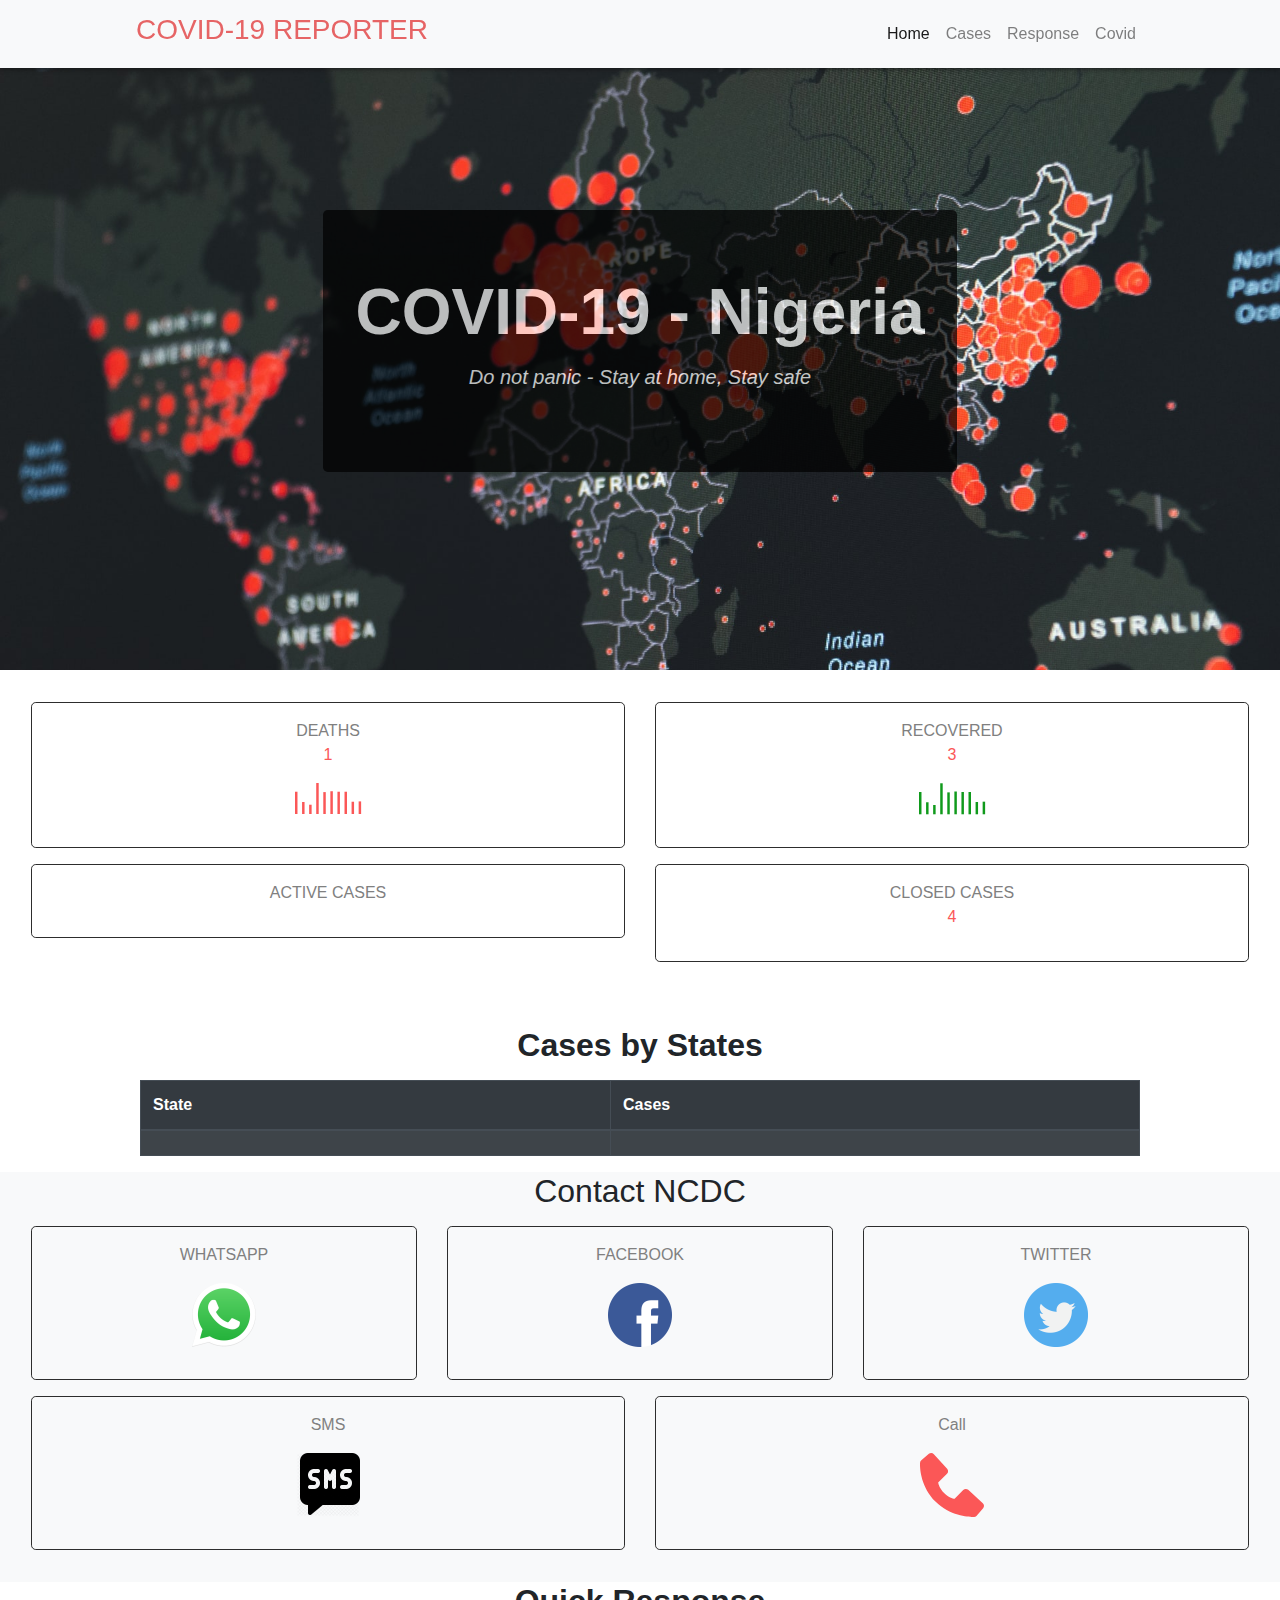
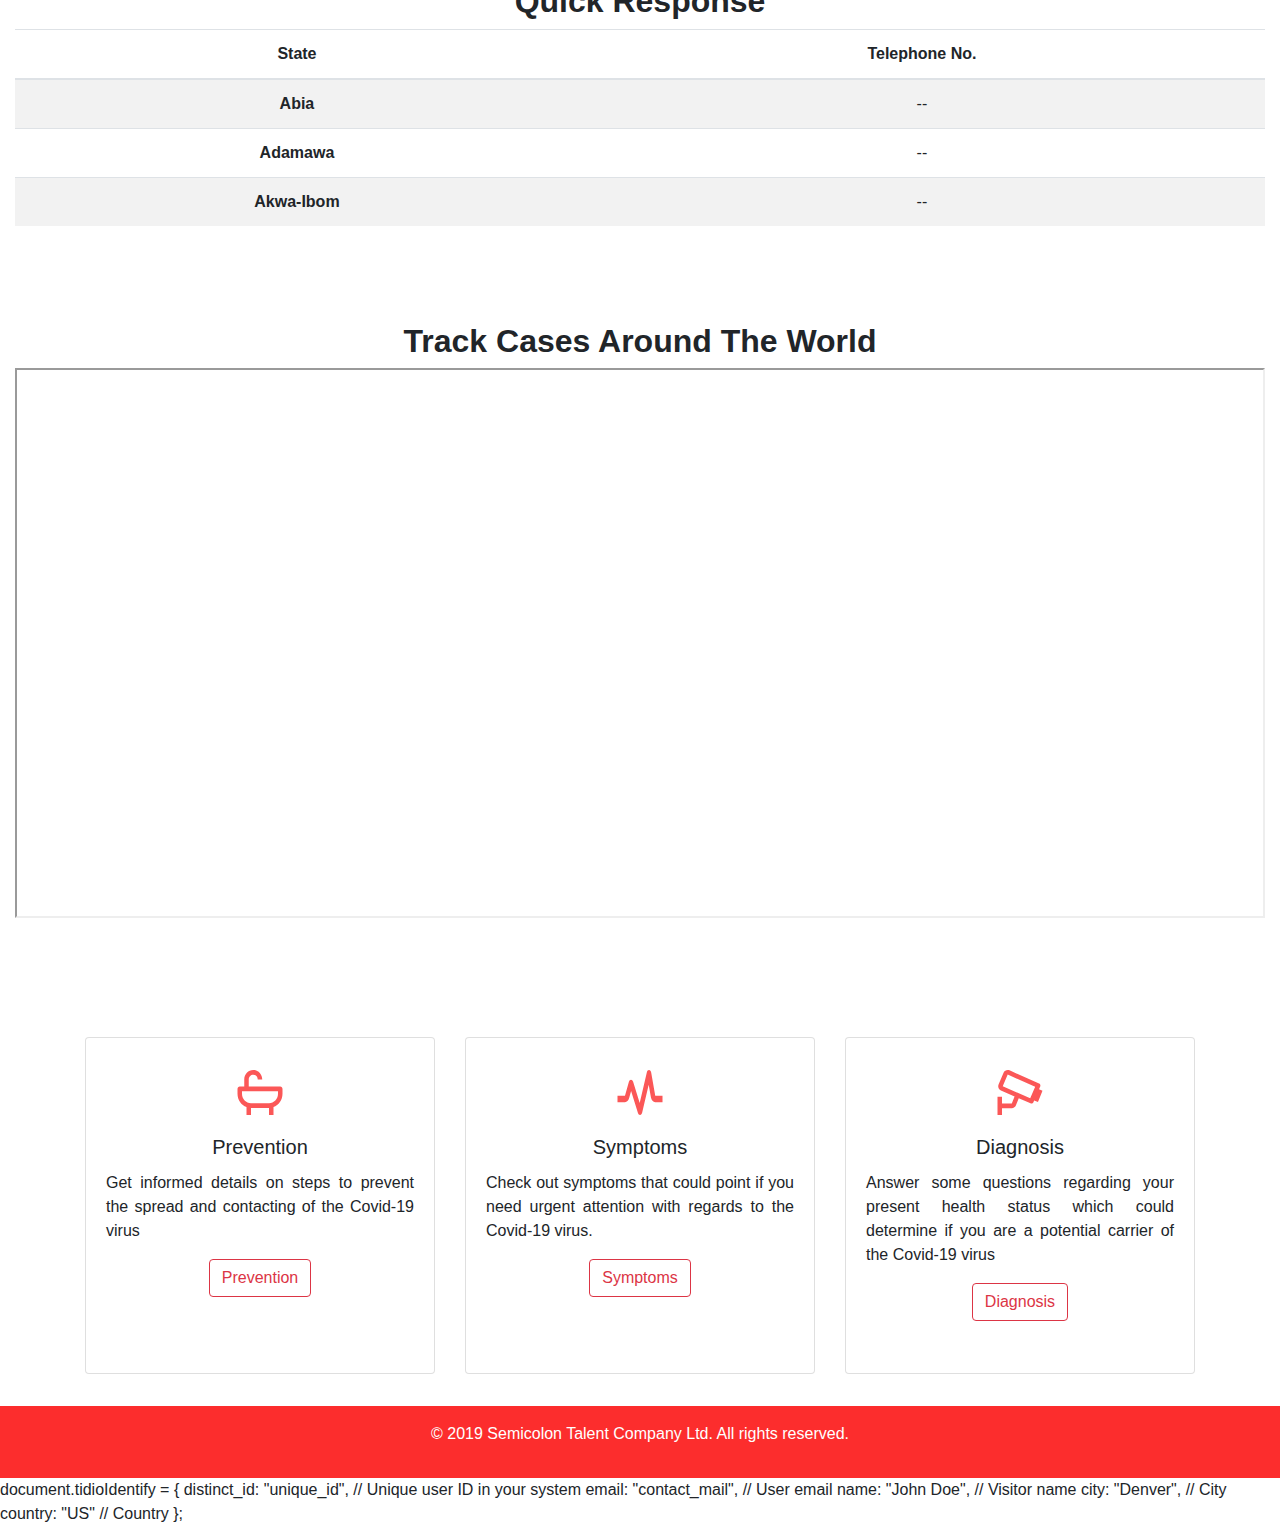
<file: covid-reporter/index.html>
<!DOCTYPE html>
<html lang="en">
<head>
    <meta charset="UTF-8">
    <meta name="viewport" content="width=device-width, initial-scale=1.0">
    <title>COVID-19 REPORTER</title>
    <link rel="icon" type="image/ico" href="images/sc-icon.ico">
    <link rel="manifest" href="manifest.json" />
    <!-- ios support -->
    <link rel="apple-touch-icon" href="/images/sc-icon72.png" />
    <link rel="apple-touch-icon" href="/images/sc-icon96.png" />
    <link rel="apple-touch-icon" href="/images/sc-icon144.png" />
    <link rel="apple-touch-icon" href="/images/sc-icon.png" />
    <meta name="apple-mobile-web-app-status-bar" content="#e66465" />
    <meta name="theme-color" content="#e66465" />
    <script charset="UTF-8" src="//web.webpushs.com/js/push/422c94e8ff407466065446d79cd0c67c_1.js" async></script>
    <link rel="stylesheet" href="css/main.css" type="text/css">
    <link rel="stylesheet" href="https://stackpath.bootstrapcdn.com/bootstrap/4.4.1/css/bootstrap.min.css" integrity="sha384-Vkoo8x4CGsO3+Hhxv8T/Q5PaXtkKtu6ug5TOeNV6gBiFeWPGFN9MuhOf23Q9Ifjh" crossorigin="anonymous">
</head>
<body>
    <!--Body Container-->
    <div class="container-fluid text-center sticky-top nav-shadow" id="lago">
      <a href="#"><h3>COVID-19 REPORTER</h3></a>
    </div>

    <div class="container-fluid d-none d-lg-block" id="nav-shadow" style="padding: 0em;">
      <nav class="navbar navbar-expand-lg navbar-light bg-light fixed-top nav-shadow" id="navDesktop">
        <a class="navbar-brand" href="#"><h3>COVID-19 REPORTER</h3></a>
          <button class="navbar-toggler" hidden type="button" data-toggle="collapse" data-target="#navbarSupportedContent" aria-controls="navbarSupportedContent" aria-expanded="false" aria-label="Toggle navigation">
            <span class="navbar-toggler-icon"></span>
          </button>
          <div class="collapse navbar-collapse" id="navbarSupportedContent">
            <ul class="navbar-nav ml-auto">
              <li class="nav-item active">
                <a class="nav-link" href="#">Home <span class="sr-only">(current)</span></a>
              </li>
              <li class="nav-item">
                <a class="nav-link" href="#cases">Cases</a>
              </li>
              <li class="nav-item">
                <a class="nav-link" href="#response">Response</a>
              </li>
              <li class="nav-item">
                <a class="nav-link" href="#psd">Covid</a>
              </li>
            </ul>
          </div>
      </nav>
    </div>

    <div class="container-fluid" id="aligner">
      <nav class="navbar navbar-light bg-light fixed-bottom nav-bottom-shadow" id="hide-desktop">
        <a class="navbar-brand" style="padding-left: 1em;"  href="#"><img src="images/home.svg" onmouseover="this.src='images/home-hover.svg'" onmouseout="this.src='images/home.svg'" alt="logo"></a>
        <a class="navbar-brand"  href="/prevention.html"><img src="images/prevention.svg"  onmouseover="this.src='images/prev-hover.svg'" onmouseout="this.src='images/prevention.svg'" alt="logo"></a>
        <a class="navbar-brand"  href="/symptoms.html"><img src="images/symptoms.svg" alt="logo"></a>
        <a class="navbar-brand"  href="/diagnosis.html"><img src="images/diagnosis.svg" onmouseover="this.src='images/diag-hover.svg'" onmouseout="this.src='images/diagnosis.svg'" alt="logo"></a>
      </nav>
    </div>
    
    <div class="container-fluid front" id="hide-wall">
      <div class="row">
          <div class="jumbotron text-center innerJumbo" style="background-color: black;">
              <h2 class="switHead">COVID-19 - Nigeria</h2>
              <p class="text-center switHeadSub"> <em>Do not panic - Stay at home, Stay safe</em></p>
          </div>
      </div>
    </div>

    <div class="card text-white text-left p-3" id="hide-desktop" style="border-radius: 0em; margin: 0em; background-color: #FB5757;">
      <p id="date"></p>
      <h5>Corona Virus Cases - Nigeria</h5>
      <h1 style="font-weight: bolder;" id="cases"></h1>
      <blockquote class="blockquote mb-0">
        <footer class="blockquote-footer text-white">
          <small>
            Do not panic <cite title="Source Title">Just stay at home</cite>
          </small>
        </footer>
      </blockquote>
    </div>

    <div class="container-fluid" style="margin: 1em auto;">
      <div class="row text-center" style="padding: 1em;">
        <div class="col-6 col-lg-6">
          <div class="panel" style="color: gray;">DEATHS <p style="color: #FB5757;" id="death">1</p><p><img src="images/death.svg" alt=""></p></div>
        </div>
        <div class="col-6 col-lg-6">
          <div class="panel" style="color: gray;">RECOVERED <p style="color: #FB5757;" id="recover">3</p><p><img src="images/recover.svg" alt=""></p> </div>
        </div>
        <div class="col-sm-6 col-lg-6">
          <div class="panel" style="color: gray;">ACTIVE CASES<p style="color: #FB5757;" id="active"></p></div>
        </div>
        <div class="col-sm-6 col-lg-6">
          <div class="panel" style="color: gray;">CLOSED CASES<p style="color: #FB5757;" id="closed">4</p></div>
        </div>
      </div>
    </div>  
    <!-- </div> -->

    <div class="container-fluid" id="cases">
        <div class="row">
            <div class="col-md-12 text-center" id="afterSlideRow">
                <h2 id="afterSlideH2">Cases by States</h2>
                <table class="table table-striped table-dark table-hover table-bordered" style="margin: 1em auto; width: 80%;">
                  <thead>
                    <tr class="text-justify">
                      <th scope="col">State</th>
                      <th scope="col">Cases</th>
                    </tr>
                  </thead>
                  <tbody>
                    <tr class="text-justify">
                      <td scope="row" id="states"></td>
                      <td scope="row" id="state_cases"></td>
                    </tr>
                  </tbody>
                </table>
            </div>
        </div>
    </div>

    <div class="container-fluid bg-light">
      <div class="row">
        <h2 style="text-align: center; margin: auto; padding: 0em;">Contact NCDC</h2>
      </div>
    </div>

    <div class="container-fluid bg-light" style="margin: auto;">
      <div class="row text-center" style="padding: 1em;">
        <div class="col-6 col-lg-4">
          <div class="panel" style="color: gray;">WHATSAPP<p style="color: #FB5757;" id=""></p><p><a href="https://api.whatsapp.com/send?phone=2347087110839"><img src="images/Whatsapp.svg" alt=""></a></p></div>
        </div>
        <div class="col-6 col-lg-4">
          <div class="panel" style="color: gray;">FACEBOOK<p style="color: #FB5757;" id=""></p><p><a href="https://facebook.com/NCDCgov"><img src="images/Facebook.svg" alt=""></a></p></div>
        </div>
        <div class="col-sm-6 col-lg-4">
          <div class="panel" style="color: gray;">TWITTER<p style="color: #FB5757;" id=""></p><p><a href="https://twitter.com/NCDCgov"><img src="images/Twitter.svg" alt=""></a></p></div>
        </div>
        <div class="col-6 col-lg-6">
          <div class="panel" style="color: gray;">SMS<p style="color: #FB5757;" id=""></p><p><a href="sms:+2348099555577?body=I need help, I need to be tested"><img src="images/Sms.svg" alt=""></a></p></div>
        </div>
        <div class="col-6 col-lg-6">
          <div class="panel" style="color: gray;">Call<p style="color: #FB5757;" id=""></p><p><a href="tel:+2347087110839"><img src="images/calls.svg" alt=""></a></p></div>
        </div>
      </div>
    </div>  

    <div class="container-fluid" id="response">
      <div class="row" style="padding-bottom: 5em;">
          <div class="col-md-12 text-center">
              <h2 id="afterSlideH2">Quick Response</h2>
              <table class="table table-striped">
                <thead>
                  <tr>
                    <th scope="col">State</th>
                    <th scope="col">Telephone No.</th>
                  </tr>
                </thead>
                <tbody>
                  <tr>
                    <th scope="row">Abia</th>
                    <td>--</td>
                  </tr>
                  <tr>
                    <th scope="row">Adamawa</th>
                    <td>--</td>
                  </tr>
                  <tr>
                    <th scope="row">Akwa-Ibom</th>
                    <td>--</td>
                  </tr>
                </tbody>
              </table>
          </div>
      </div>
    </div>
    <div class="container-fluid" id="response">
      <div class="row" style="padding-bottom: 5em;">
          <div class="col-md-12 text-center">
              <h2 id="afterSlideH2">Track Cases Around The World</h2>
              <iframe src="https://gis.genasys.com/openlayers.html" height="550" width="100%" frameborder="2"></iframe>
          </div>
      </div>
    </div>

    <div class="container" id="hide-wall">
        <div class="card-deck text-center" id="cardStyle">
            <div class="card" id="cardStyle">
              <img src="images/prev.svg" class="card-img-top" width="150px" height="45px" alt="logo">
              <div class="card-body">
                <h5 class="card-title">Prevention</h5>
                <p class="card-text text-justify">Get informed details on steps to prevent the spread and contacting of the Covid-19 virus</p>
                <a href="/prevention.html" class="btn btn-outline-danger">Prevention</a>
              </div>
            </div>
            <div class="card" id="cardStyle">
              <img src="images/symp.svg" class="card-img-top" width="150px" height="45px" alt="logo">
              <div class="card-body">
                <h5 class="card-title">Symptoms</h5>
                <p class="card-text text-justify">Check out symptoms that could point if you need urgent attention with regards to the Covid-19 virus.</p>
                <a href="/symptoms.html" class="btn btn-outline-danger">Symptoms</a>
              </div>
            </div>
            <div class="card" id="cardStyle">
              <img src="images/diag.svg" class="card-img-top" width="150px" height="45px" alt="logo">
              <div class="card-body">
                <h5 class="card-title">Diagnosis</h5>
                <p class="card-text text-justify">Answer some questions regarding your present health status which could determine if you are a potential carrier of the Covid-19 virus</p>
                <a href="/diagnosis.html" class="btn btn-outline-danger">Diagnosis</a>
              </div>
            </div>
        </div>
    </div>
    

    
    <div class="container-fluid text-center d-none d-lg-block" id="footerContainer">
        <div class="row" id="footerRow">
            <div class="col-md-12" id="footerCol">
                    <p>© 2019 Semicolon Talent Company Ltd. All rights reserved.</p>
            </div>
        </div>
    </div>
    
    <!--Body Container-->
    document.tidioIdentify = {
  distinct_id: "unique_id", // Unique user ID in your system
  email: "contact_mail", // User email
  name: "John Doe", // Visitor name
  city: "Denver", // City
  country: "US" // Country
};
    <script src="//code.tidio.co/cnoqxnacobm6ifrs6iw5qjfwe8nf0lff.js" async></script>
    <!--Start of Tawk.to Script-->
<script type="text/javascript">
var Tawk_API=Tawk_API||{}, Tawk_LoadStart=new Date();
(function(){
var s1=document.createElement("script"),s0=document.getElementsByTagName("script")[0];
s1.async=true;
s1.src='https://embed.tawk.to/5e8fc51835bcbb0c9aaf9b8d/default';
s1.charset='UTF-8';
s1.setAttribute('crossorigin','*');
s0.parentNode.insertBefore(s1,s0);
})();
</script>
<!--End of Tawk.to Script-->
</body>
</html>
<script src="covidjs/covidjs.js"></script>
<script src="covidjs/states.js"></script>
<script src="covidjs/app.js"></script>
<script src="https://code.jquery.com/jquery-3.4.1.slim.min.js" integrity="sha384-J6qa4849blE2+poT4WnyKhv5vZF5SrPo0iEjwBvKU7imGFAV0wwj1yYfoRSJoZ+n" crossorigin="anonymous"></script>
<script src="https://cdn.jsdelivr.net/npm/popper.js@1.16.0/dist/umd/popper.min.js" integrity="sha384-Q6E9RHvbIyZFJoft+2mJbHaEWldlvI9IOYy5n3zV9zzTtmI3UksdQRVvoxMfooAo" crossorigin="anonymous"></script>
<script src="https://stackpath.bootstrapcdn.com/bootstrap/4.4.1/js/bootstrap.min.js" integrity="sha384-wfSDF2E50Y2D1uUdj0O3uMBJnjuUD4Ih7YwaYd1iqfktj0Uod8GCExl3Og8ifwB6" crossorigin="anonymous"></script>
</file>
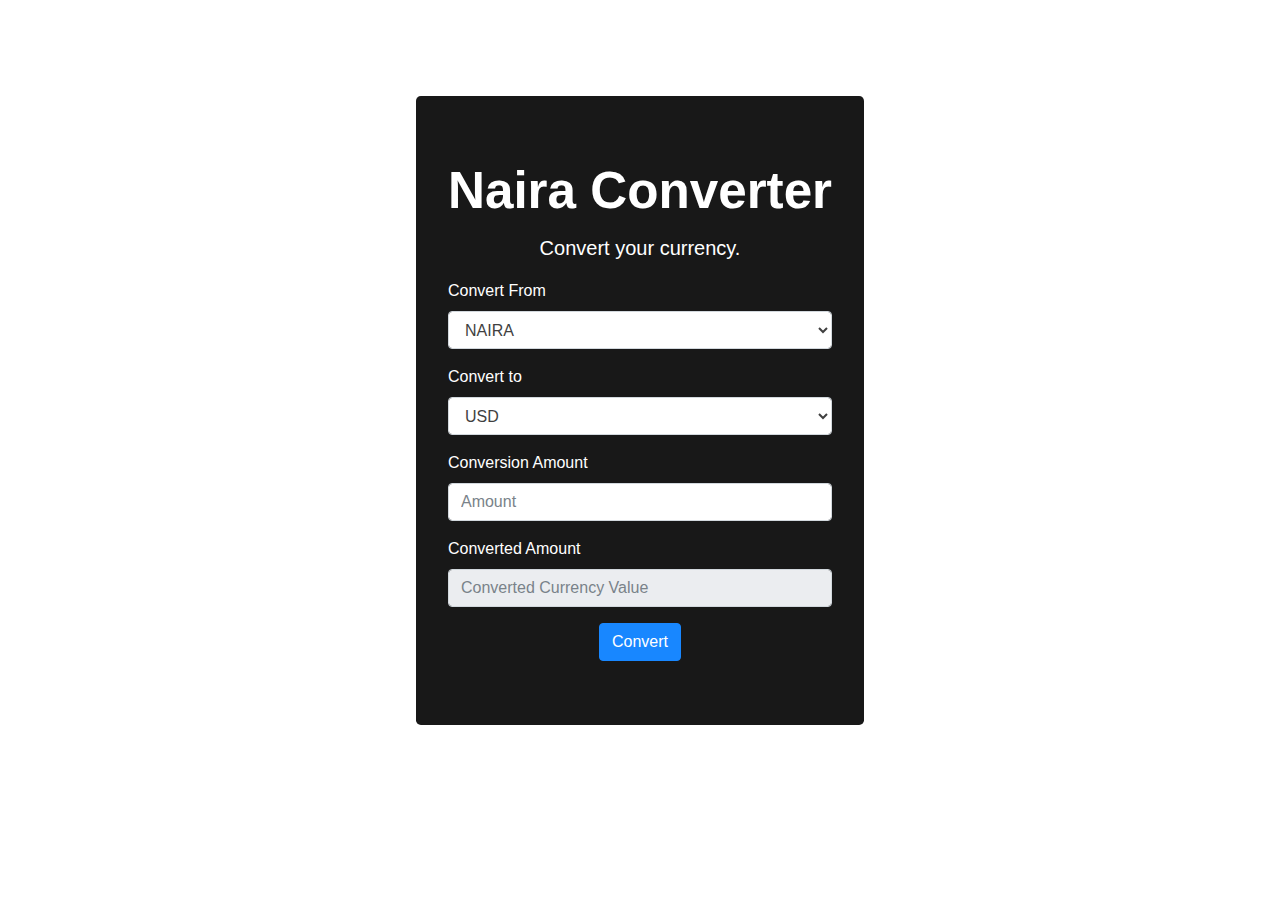
<file: currency/index.html>
<!DOCTYPE html>
<html lang="en">
<head>
    <meta charset="UTF-8">
    <meta name="viewport" content="width=device-width, initial-scale=1.0">
    <title>Document</title>
    <link rel="icon" type="image/ico" href="images/sc-icon.ico">
    <link rel="stylesheet" href="https://stackpath.bootstrapcdn.com/bootstrap/4.4.1/css/bootstrap.min.css" integrity="sha384-Vkoo8x4CGsO3+Hhxv8T/Q5PaXtkKtu6ug5TOeNV6gBiFeWPGFN9MuhOf23Q9Ifjh" crossorigin="anonymous">
    <style>
        .front {
            background-color: #ffffff;
            background-repeat: no-repeat;
            background-position: center;
            background-size: cover;
            min-height: 500px;
        }
        .innerJumbo {
            margin: 6em auto;
            /*padding: 2em;*/
            opacity: 0.9;
            background-color: black;
        }
        .switHead {
            font-size:4vw; 
            font-weight:900; 
            color: #ffffff;
        }
        .switHeadSub {
            padding-top: 0.2em; 
            font-size: 20px; 
            color: #ffffff;
        }
        .switBtn {
            background-color:#ffffff;
        }
        #getCurrencyTo {
            color: #2c2c2c;
        }
        #getCurrencyFrom {
            color: #2c2c2c;
        }
        #getAmount {
            color: #2c2c2c;
        }
        #showConversion {
            color: #2c2c2c;
        }
        #error {
            color: yellow;
            padding-left: 2em;
        }
    </style>
</head>
<body>
    <!--Body Container-->
    <div class="container-fluid front">
        <div class="row">
            <div class="jumbotron text-center innerJumbo">
                <h2 class="switHead">Naira Converter</h2>
                <p class="text-center switHeadSub">Convert your currency.</p>
                <form action="" method="POST">
                    <fieldset>
                        <div class="form-group text-left">
                            <label for="currency" style="color: #ffffff;">Convert From</label>
                            <select class="form-control" id="getCurrencyFrom">
                                <option value="usd">USD</option>
                                <option value="euro">EURO</option>
                                <option value="pounds">POUNDS</option>
                                <option value="ngn" selected>NAIRA</option>
                            </select>
                        </div>
                        <div class="form-group text-left">
                            <label for="currency" style="color: #ffffff;">Convert to</label>
                            <select class="form-control" id="getCurrencyTo">
                                <option value="usd" selected>USD</option>
                                <option value="euro">EURO</option>
                                <option value="pounds">POUNDS</option>
                                <option value="ngn">NAIRA</option>
                            </select>
                        </div>
                      <div class="form-group text-left">
                        <label for="validationCustom01" style="color: #ffffff;">Conversion Amount</label><span id="error"></span>
                        <input type="text" name="amount" id="getAmount" class="form-control" placeholder="Amount">
                      </div>
                      <div class="form-group text-left">
                        <label for="validationCustom01" style="color: #ffffff;">Converted Amount</label>
                        <input type="text" id="showConversion" value="" class="form-control" placeholder="Converted Currency Value" disabled>
                      </div>
                    
                      <button type="submit" onclick="convert_currency(); return false;" class="btn btn-primary">Convert</button>
                    </fieldset>
                    
                </form>
               
            </div>
            
        </div>
    </div>
    <!--Body Container-->
</body>
</html>
<script src="currency-converter.js"></script>
<script src="https://code.jquery.com/jquery-3.4.1.slim.min.js" integrity="sha384-J6qa4849blE2+poT4WnyKhv5vZF5SrPo0iEjwBvKU7imGFAV0wwj1yYfoRSJoZ+n" crossorigin="anonymous"></script>
<script src="https://cdn.jsdelivr.net/npm/popper.js@1.16.0/dist/umd/popper.min.js" integrity="sha384-Q6E9RHvbIyZFJoft+2mJbHaEWldlvI9IOYy5n3zV9zzTtmI3UksdQRVvoxMfooAo" crossorigin="anonymous"></script>
<script src="https://stackpath.bootstrapcdn.com/bootstrap/4.4.1/js/bootstrap.min.js" integrity="sha384-wfSDF2E50Y2D1uUdj0O3uMBJnjuUD4Ih7YwaYd1iqfktj0Uod8GCExl3Og8ifwB6" crossorigin="anonymous"></script>
</file>
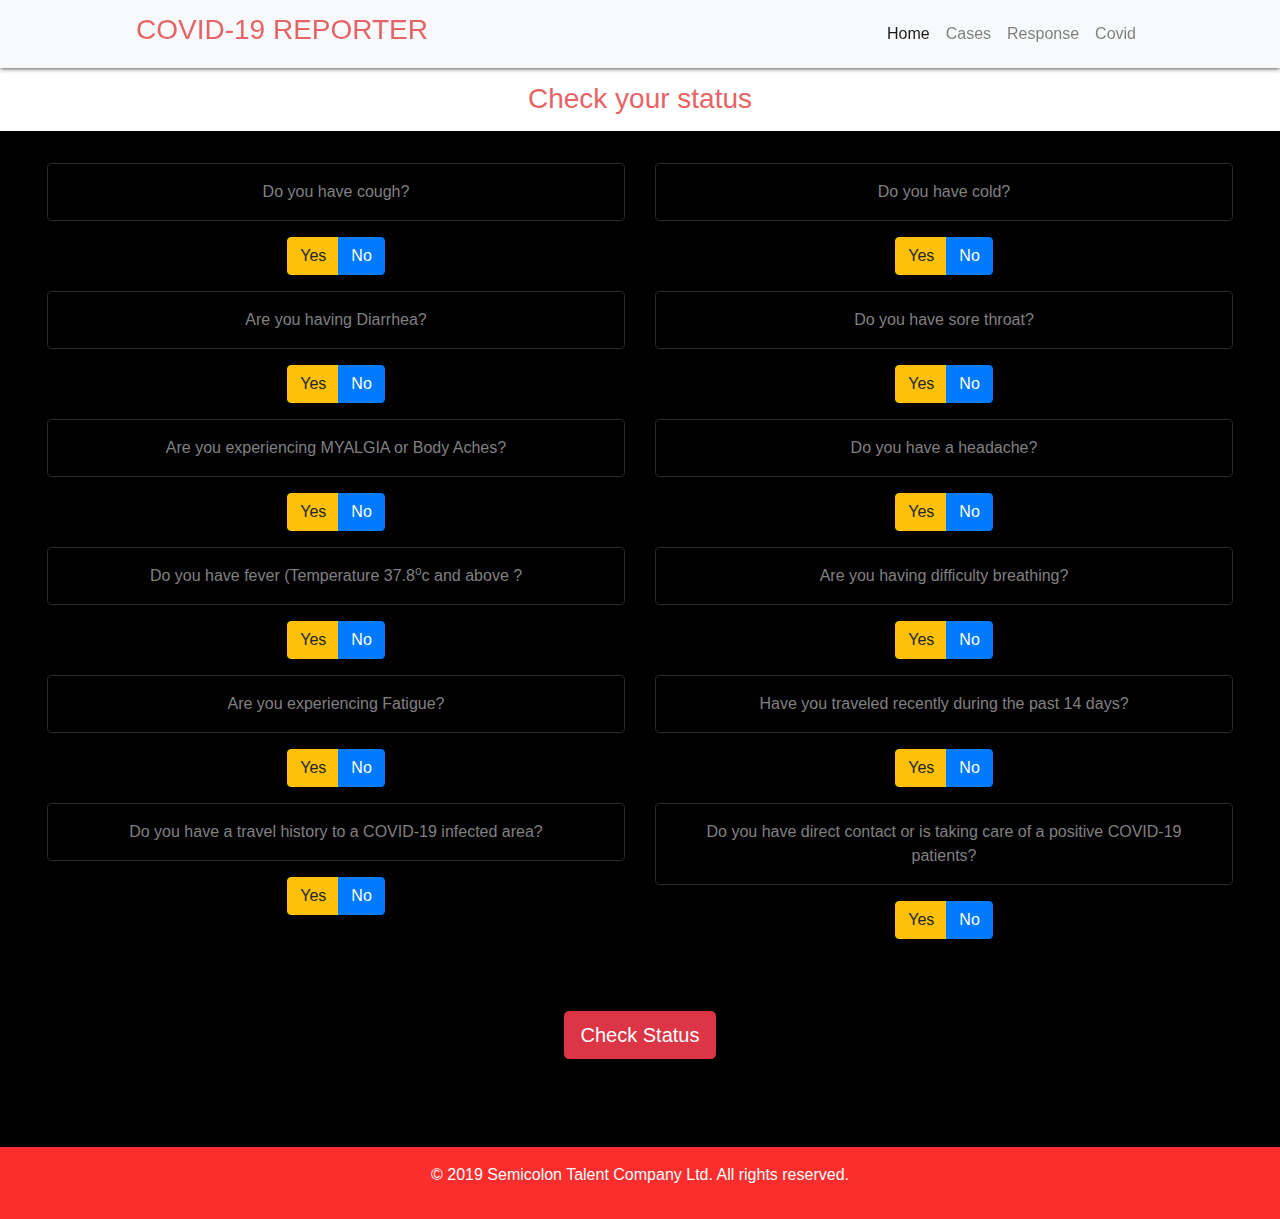
<file: covid-reporter/diagnosis.html>
<!DOCTYPE html>
<html lang="en">
<head>
    <meta charset="UTF-8">
    <meta name="viewport" content="width=device-width, initial-scale=1.0">
    <title>COVID-19 REPORTER</title>
    <link rel="icon" type="image/ico" href="images/sc-icon.ico">
    <link rel="manifest" href="manifest.json" />
    <!-- ios support -->
    <link rel="apple-touch-icon" href="/images/sc-icon72.png" />
    <link rel="apple-touch-icon" href="/images/sc-icon96.png" />
    <link rel="apple-touch-icon" href="/images/sc-icon144.png" />
    <link rel="apple-touch-icon" href="/images/sc-icon.png" />
    <meta name="apple-mobile-web-app-status-bar" content="#e66465" />
    <meta name="theme-color" content="#e66465" />
    <script charset="UTF-8" src="//web.webpushs.com/js/push/422c94e8ff407466065446d79cd0c67c_1.js" async></script>
    <link rel="stylesheet" href="css/main.css" type="text/css">
    <link rel="stylesheet" href="https://stackpath.bootstrapcdn.com/bootstrap/4.4.1/css/bootstrap.min.css" integrity="sha384-Vkoo8x4CGsO3+Hhxv8T/Q5PaXtkKtu6ug5TOeNV6gBiFeWPGFN9MuhOf23Q9Ifjh" crossorigin="anonymous">
</head>
<body>
    <!--Body Container-->
    <div class="container-fluid text-center sticky-top nav-shadow" id="lago">
      <a href="#"><h3>COVID-19 REPORTER</h3></a>
    </div>
    <div class="container-fluid d-none d-lg-block" id="nav-shadow" style="padding: 0em;">
    <nav class="navbar navbar-expand-lg navbar-light bg-light fixed-top nav-shadow" id="navDesktop">
      <a class="navbar-brand" href="#"><h3>COVID-19 REPORTER</h3></a>
        <button class="navbar-toggler" hidden type="button" data-toggle="collapse" data-target="#navbarSupportedContent" aria-controls="navbarSupportedContent" aria-expanded="false" aria-label="Toggle navigation">
          <span class="navbar-toggler-icon"></span>
        </button>
        <div class="collapse navbar-collapse" id="navbarSupportedContent">
          <ul class="navbar-nav ml-auto">
            <li class="nav-item active">
              <a class="nav-link" href="#">Home <span class="sr-only">(current)</span></a>
            </li>
            <li class="nav-item">
              <a class="nav-link" href="#cases">Cases</a>
            </li>
            <li class="nav-item">
              <a class="nav-link" href="#response">Response</a>
            </li>
            <li class="nav-item">
                <a class="nav-link" href="#psd">Covid</a>
              </li>
          </ul>
        </div>
    </nav>
    </div>
    <div class="container-fluid" id="aligner">
    <nav class="navbar navbar-light bg-light fixed-bottom nav-bottom-shadow" id="hide-desktop">
      <a class="navbar-brand" style="padding-left: 1em;"  href="#"><img src="images/home.svg" onmouseover="this.src='images/home-hover.svg'" onmouseout="this.src='images/home.svg'" alt="logo"></a>
      <a class="navbar-brand"  href="/prevention.html"><img src="images/prevention.svg"  onmouseover="this.src='images/prev-hover.svg'" onmouseout="this.src='images/prevention.svg'" alt="logo"></a>
      <a class="navbar-brand"  href="/symptoms.html"><img src="images/symptoms.svg" alt="logo"></a>
      <a class="navbar-brand"  href="#"><img src="images/diagnosis.svg" onmouseover="this.src='images/diag-hover.svg'" onmouseout="this.src='images/diagnosis.svg'" alt="logo"></a>
    </nav>
    </div>
    <div class="container-fluid text-center" style="margin: 1em auto; padding-top: 2em;"><h3>Check your status</h3></div>
    <div class="container-fluid" style="margin: auto; background-color: black;">
        <div class="row text-center" style="padding: 2em;">            
              <div class="col-sm-6 col-lg-6">
                <div class="panel" style="color: gray;">Do you have cough?</div><p></p>
                  <div class="btn-group btn-group-toggle" data-toggle="buttons" style="padding-bottom: 1em;">
                    <label for="" class="btn btn-warning">
                      <input type="radio" name="q1" id="option1" value="1">Yes
                    </label>
                    <label for="" class="btn btn-primary">
                      <input type="radio" name="q1" id="option2" value="0">No
                    </label>
                  </div>
              </div><p></p>
              <div class="col-sm-6 col-lg-6">
                <div class="panel" style="color: gray;">Do you have cold?</div><p></p>
                  <div class="btn-group btn-group-toggle" data-toggle="buttons" style="padding-bottom: 1em;">
                    <label for="" class="btn btn-warning">
                      <input type="radio" name="q2" id="option1" value="1">Yes
                    </label>
                    <label for="" class="btn btn-primary">
                      <input type="radio" name="q2" id="option2" value="0">No
                    </label>
                  </div>
              </div><p></p>
              <div class="col-sm-6 col-lg-6">
                <div class="panel" style="color: gray;">Are you having Diarrhea?</div><p></p>
                  <div class="btn-group btn-group-toggle" data-toggle="buttons" style="padding-bottom: 1em;">
                    <label for="" class="btn btn-warning">
                      <input type="radio" name="q3" id="option1" value="1">Yes
                    </label>
                    <label for="" class="btn btn-primary">
                      <input type="radio" name="q3" id="option2" value="0">No
                    </label>
                  </div>
              </div><p></p>
              <div class="col-sm-6 col-lg-6">
                <div class="panel" style="color: gray;">Do you have sore throat?</div><p></p>
                  <div class="btn-group btn-group-toggle" data-toggle="buttons" style="padding-bottom: 1em;">
                    <label for="" class="btn btn-warning">
                      <input type="radio" name="q4" id="option1" value="1">Yes
                    </label>
                    <label for="" class="btn btn-primary">
                      <input type="radio" name="q4" id="option2" value="0">No
                    </label>
                  </div>
              </div><p></p>
              <div class="col-sm-6 col-lg-6">
                <div class="panel" style="color: gray;">Are you experiencing MYALGIA or Body Aches?</div><p></p>
                  <div class="btn-group btn-group-toggle" data-toggle="buttons" style="padding-bottom: 1em;">
                    <label for="" class="btn btn-warning">
                      <input type="radio" name="q5" id="option1" value="1">Yes
                    </label>
                    <label for="" class="btn btn-primary">
                      <input type="radio" name="q5" id="option2" value="0">No
                    </label>
                  </div>
              </div><p></p>
              <div class="col-sm-6 col-lg-6">
                <div class="panel" style="color: gray;">Do you have a headache?</div><p></p>
                  <div class="btn-group btn-group-toggle" data-toggle="buttons" style="padding-bottom: 1em;">
                    <label for="" class="btn btn-warning">
                      <input type="radio" name="q6" id="option1" value="1">Yes
                    </label>
                    <label for="" class="btn btn-primary">
                      <input type="radio" name="q6" id="option2" value="0">No
                    </label>
                  </div>
              </div><p></p>
              <div class="col-sm-6 col-lg-6">
                <div class="panel" style="color: gray;">Do you have fever (Temperature 37.8<sup>o</sup>c and above ?</div><p></p>
                  <div class="btn-group btn-group-toggle" data-toggle="buttons" style="padding-bottom: 1em;">
                    <label for="" class="btn btn-warning">
                      <input type="radio" name="q7" id="option1" value="1">Yes
                    </label>
                    <label for="" class="btn btn-primary">
                      <input type="radio" name="q7" id="option2" value="0">No
                    </label>
                  </div>
              </div><p></p>
              <div class="col-sm-6 col-lg-6">
                <div class="panel" style="color: gray;">Are you having difficulty breathing?</div><p></p>
                  <div class="btn-group btn-group-toggle" data-toggle="buttons" style="padding-bottom: 1em;">
                    <label for="" class="btn btn-warning">
                      <input type="radio" name="q8" id="option1" value="2">Yes
                    </label>
                    <label for="" class="btn btn-primary">
                      <input type="radio" name="q8" id="option2" value="0">No
                    </label>
                  </div>
              </div><p></p>
              <div class="col-sm-6 col-lg-6">
                <div class="panel" style="color: gray;">Are you experiencing Fatigue?</div><p></p>
                  <div class="btn-group btn-group-toggle" data-toggle="buttons" style="padding-bottom: 1em;">
                    <label for="" class="btn btn-warning">
                      <input type="radio" name="q9" id="option1" value="2">Yes
                    </label>
                    <label for="" class="btn btn-primary">
                      <input type="radio" name="q9" id="option2" value="0">No
                    </label>
                  </div>
              </div><p></p>
              <div class="col-sm-6 col-lg-6">
                <div class="panel" style="color: gray;">Have you traveled recently during the past 14 days?</div><p></p>
                  <div class="btn-group btn-group-toggle" data-toggle="buttons" style="padding-bottom: 1em;">
                    <label for="" class="btn btn-warning">
                      <input type="radio" name="q10" id="option1" value="3">Yes
                    </label>
                    <label for="" class="btn btn-primary">
                      <input type="radio" name="q10" id="option2" value="0">No
                    </label>
                  </div>
              </div><p></p>
              <div class="col-sm-6 col-lg-6">
                <div class="panel" style="color: gray;">Do you have a travel history to a COVID-19 infected area?</div><p></p>
                  <div class="btn-group btn-group-toggle" data-toggle="buttons" style="padding-bottom: 1em;">
                    <label for="" class="btn btn-warning">
                      <input type="radio" name="q11" id="option1" value="3">Yes
                    </label>
                    <label for="" class="btn btn-primary">
                      <input type="radio" name="q11" id="option2" value="0">No
                    </label>
                  </div>
              </div><p></p>
              <div class="col-sm-6 col-lg-6">
                <div class="panel" style="color: gray;">Do you have direct contact or is taking care of a positive COVID-19 patients?</div><p></p>
                  <div class="btn-group btn-group-toggle" data-toggle="buttons" style="padding-bottom: 1em;">
                    <label for="" class="btn btn-warning">
                      <input type="radio" name="q12" id="option1" value="3">Yes
                    </label>
                    <label for="" class="btn btn-primary">
                      <input type="radio" name="q12" id="option2" value="0">No
                    </label>
                  </div>
              </div>
             
              <div style="margin: 1em auto;">
              <input class="btn btn-danger btn-lg" style="margin: 2em;" id="submitButton" data-toggle="modal" data-target="#staticBackdrop" onClick="submitQuiz()"
              type="submit" value="Check Status" />
              </div> <p></p>

            <div class="modal fade" id="staticBackdrop" data-backdrop="static" tabindex="-1" role="dialog" aria-labelledby="staticBackdropLabel" aria-hidden="true">
              <div class="modal-dialog modal-dialog-centered" role="document">
                <div class="modal-content">
                  <div class="modal-header">
                    <h5 class="modal-title" id="staticBackdropLabel">Diagnosis Result</h5>
                    <button type="button" class="close" data-dismiss="modal" aria-label="Close">
                      <span aria-hidden="true">&times;</span>
                    </button>
                  </div>
                  <div class="modal-body" id="userScore"></div>
                  <div class="modal-footer">
                    <input class="btn btn-danger" data-dismiss="modal" type="reset" value="Understood" />
                  </div>
                </div>
              </div>
            </div>
        </div>
    </div>
    
    <div class="container-fluid text-center d-none d-lg-block" id="footerContainer">
        <div class="row" id="footerRow">
            <div class="col-md-12" id="footerCol">
                    <p>© 2019 Semicolon Talent Company Ltd. All rights reserved.</p>
            </div>
        </div>
    </div>
    <!--Body Container-->
</body>
</html>
<script src="covidjs/status.js"></script>
<script src="covidjs/covidjs.js"></script>
<script src="covidjs/app.js"></script>
<script src="https://code.jquery.com/jquery-3.4.1.slim.min.js" integrity="sha384-J6qa4849blE2+poT4WnyKhv5vZF5SrPo0iEjwBvKU7imGFAV0wwj1yYfoRSJoZ+n" crossorigin="anonymous"></script>
<script src="https://cdn.jsdelivr.net/npm/popper.js@1.16.0/dist/umd/popper.min.js" integrity="sha384-Q6E9RHvbIyZFJoft+2mJbHaEWldlvI9IOYy5n3zV9zzTtmI3UksdQRVvoxMfooAo" crossorigin="anonymous"></script>
<script src="https://stackpath.bootstrapcdn.com/bootstrap/4.4.1/js/bootstrap.min.js" integrity="sha384-wfSDF2E50Y2D1uUdj0O3uMBJnjuUD4Ih7YwaYd1iqfktj0Uod8GCExl3Og8ifwB6" crossorigin="anonymous"></script>
</file>
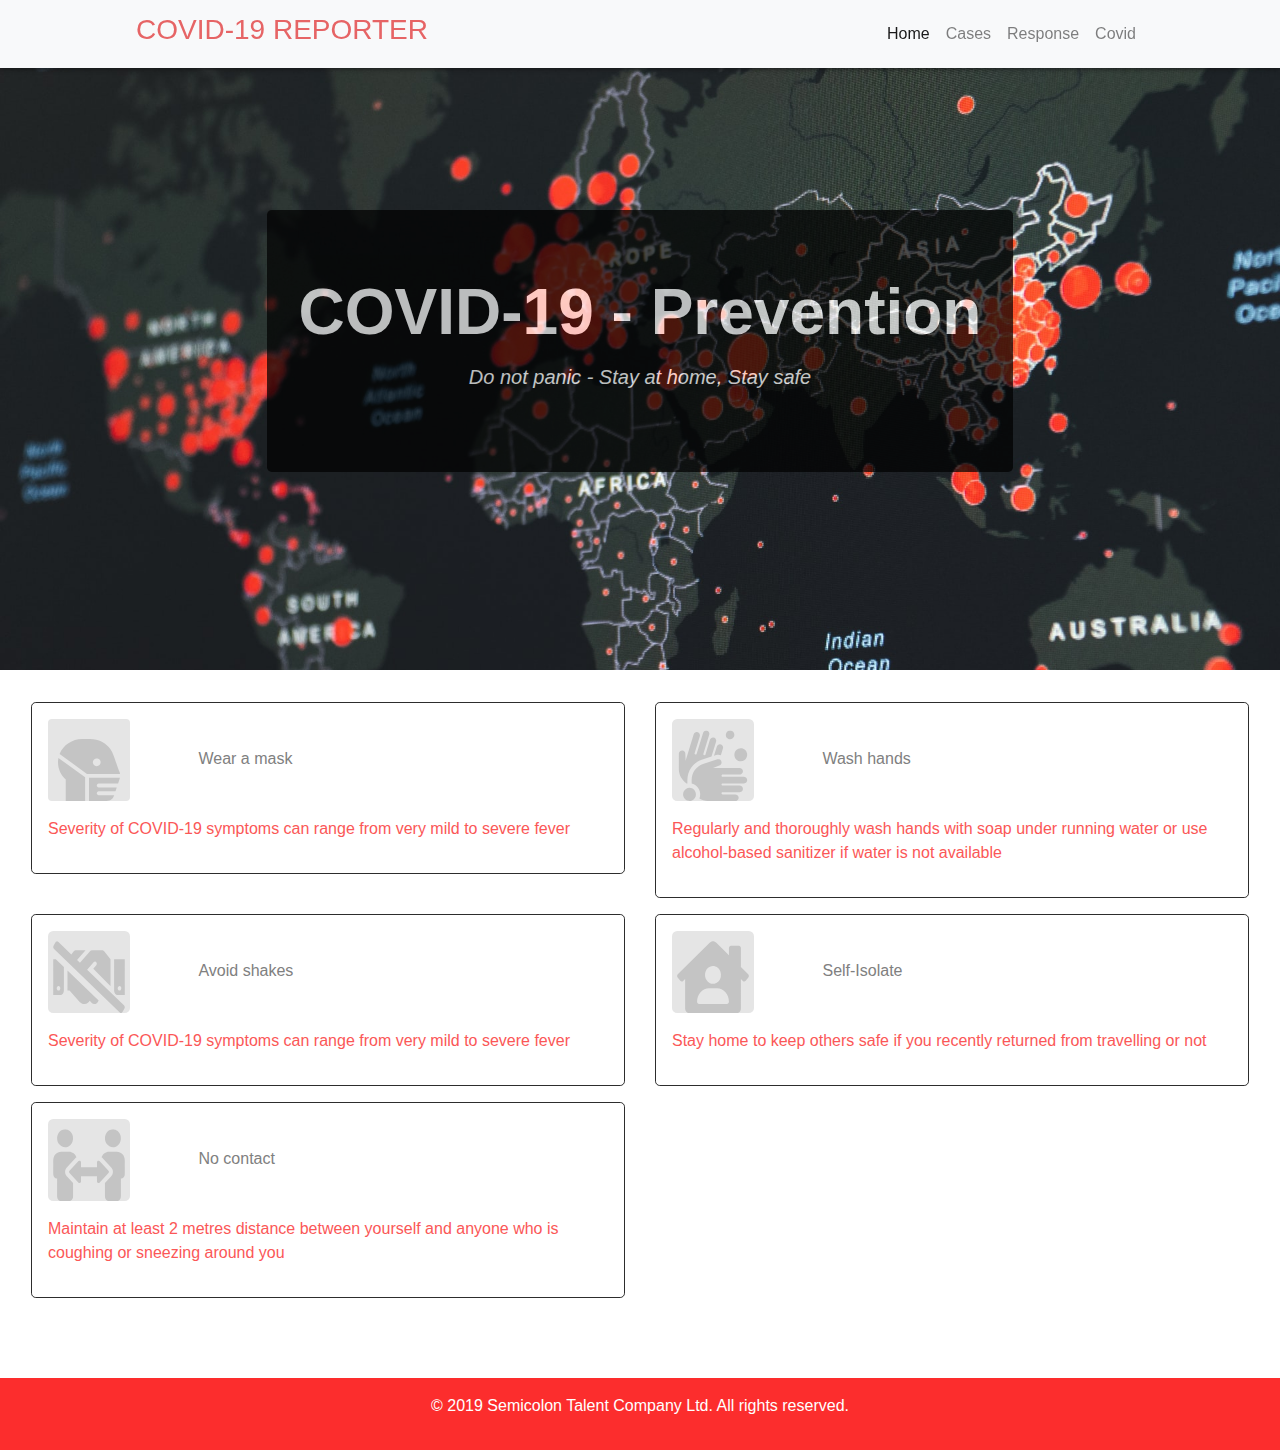
<file: covid-reporter/prevention.html>
<!DOCTYPE html>
<html lang="en">
<head>
    <meta charset="UTF-8">
    <meta name="viewport" content="width=device-width, initial-scale=1.0">
    <title>COVID-19 REPORTER</title>
    <link rel="icon" type="image/ico" href="images/sc-icon.ico">
    <link rel="manifest" href="manifest.json" />
    <!-- ios support -->
    <link rel="apple-touch-icon" href="/images/sc-icon72.png" />
    <link rel="apple-touch-icon" href="/images/sc-icon96.png" />
    <link rel="apple-touch-icon" href="/images/sc-icon144.png" />
    <link rel="apple-touch-icon" href="/images/sc-icon.png" />
    <meta name="apple-mobile-web-app-status-bar" content="#e66465" />
    <meta name="theme-color" content="#e66465" />
    <script charset="UTF-8" src="//web.webpushs.com/js/push/422c94e8ff407466065446d79cd0c67c_1.js" async></script>
    <link rel="stylesheet" href="css/main.css" type="text/css">
    <link rel="stylesheet" href="https://stackpath.bootstrapcdn.com/bootstrap/4.4.1/css/bootstrap.min.css" integrity="sha384-Vkoo8x4CGsO3+Hhxv8T/Q5PaXtkKtu6ug5TOeNV6gBiFeWPGFN9MuhOf23Q9Ifjh" crossorigin="anonymous">
</head>
<body>
    <!--Body Container-->
    <div class="container-fluid text-center sticky-top nav-shadow" id="lago">
      <a href="#"><h3>COVID-19 REPORTER</h3></a>
    </div>
    <div class="container-fluid d-none d-lg-block" id="nav-shadow" style="padding: 0em;">
    <nav class="navbar navbar-expand-lg navbar-light bg-light fixed-top nav-shadow" id="navDesktop">
      <a class="navbar-brand" href="#"><h3>COVID-19 REPORTER</h3></a>
        <button class="navbar-toggler" hidden type="button" data-toggle="collapse" data-target="#navbarSupportedContent" aria-controls="navbarSupportedContent" aria-expanded="false" aria-label="Toggle navigation">
          <span class="navbar-toggler-icon"></span>
        </button>
        <div class="collapse navbar-collapse" id="navbarSupportedContent">
          <ul class="navbar-nav ml-auto">
            <li class="nav-item active">
              <a class="nav-link" href="/index.html">Home <span class="sr-only">(current)</span></a>
            </li>
            <li class="nav-item">
              <a class="nav-link" href="#cases">Cases</a>
            </li>
            <li class="nav-item">
              <a class="nav-link" href="#response">Response</a>
            </li>
            <li class="nav-item">
                <a class="nav-link" href="#psd">Covid</a>
              </li>
          </ul>
        </div>
    </nav>
    </div>
    <div class="container-fluid" id="aligner">
    <nav class="navbar navbar-light bg-light fixed-bottom nav-bottom-shadow" id="hide-desktop">
      <a class="navbar-brand" style="padding-left: 1em;"  href="/index.html"><img src="images/home.svg" onmouseover="this.src='images/home-hover.svg'" onmouseout="this.src='images/home.svg'" alt="logo"></a>
      <a class="navbar-brand"  href="#"><img src="images/prevention.svg"  onmouseover="this.src='images/prev-hover.svg'" onmouseout="this.src='images/prevention.svg'" alt="logo"></a>
      <a class="navbar-brand"  href="/symptoms.html"><img src="images/symptoms.svg" alt="logo"></a>
      <a class="navbar-brand"  href="/diagnosis.html"><img src="images/diagnosis.svg" onmouseover="this.src='images/diag-hover.svg'" onmouseout="this.src='images/diagnosis.svg'" alt="logo"></a>
    </nav>
    </div>
    
    <div class="container-fluid front" id="hide-wall">
        <div class="row">
            <div class="jumbotron text-center innerJumbo" style="background-color: black;">
                <h2 class="switHead">COVID-19 - Prevention</h2>
                <p class="text-center switHeadSub"> <em>Do not panic - Stay at home, Stay safe</em></p>
            </div>
        </div>
    </div>

    <div class="card text-white text-center p-3" id="hide-desktop" style="border-radius: 0em; margin: 0em; background-color: #FB5757;">
      <iframe width="340" height="315" src="https://www.youtube.com/embed/9Ay4u7OYOhA" frameborder="0" allow="accelerometer; autoplay; encrypted-media; gyroscope; picture-in-picture" allowfullscreen></iframe>
    </div>

    <div class="container-fluid" style="margin: 1em auto;">
      <div class="row" style="padding: 1em; padding-bottom: 3em;">
        <div class="col-sm-6 col-lg-6">
          <div class="panel" style="color: gray;">
            <p class="text-left">
              <img src="images/mask.svg" alt="">
              <span style="padding-left: 4em;">Wear a mask</span> 
            </p>
            <p style="color: #FB5757;">Severity of COVID-19 symptoms can range from very mild to severe fever</p>
          </div>
        </div>
        <div class="col-sm-6 col-lg-6">
          <div class="panel" style="color: gray;">
            <p class="text-left">
              <img src="images/wash.svg" width="82px" height="82px" alt="">
              <span style="padding-left: 4em;">Wash hands</span> 
            </p>
            <p style="color: #FB5757;">Regularly and thoroughly wash hands with soap under running water or use alcohol-based sanitizer if water is not available</p>
          </div>
        </div>
        <div class="col-sm-6 col-lg-6">
          <div class="panel" style="color: gray;">
            <p class="text-left">
              <img src="images/shake.svg" width="82px" height="82px" alt="">
              <span style="padding-left: 4em;">Avoid shakes</span> 
            </p>
            <p style="color: #FB5757;">Severity of COVID-19 symptoms can range from very mild to severe fever</p>
          </div>
        </div>
        <div class="col-sm-6 col-lg-6">
          <div class="panel" style="color: gray;">
            <p class="text-left">
              <img src="images/self.svg" width="82px" height="82px" alt="">
              <span style="padding-left: 4em;">Self-Isolate</span> 
            </p>
            <p style="color: #FB5757;">Stay home to keep others safe if you recently returned from travelling or not</p>
          </div>
        </div>
        <div class="col-sm-6 col-lg-6">
          <div class="panel" style="color: gray;">
            <p class="text-left">
              <img src="images/contact.svg" width="82px" height="82px" alt="">
              <span style="padding-left: 4em;">No contact</span> 
            </p>
            <p style="color: #FB5757;">Maintain at least 2 metres distance between yourself and anyone who is coughing or sneezing around you</p>
          </div>
        </div>
        
      </div>
    </div>   
    </div> 
  
    <div class="container-fluid text-center d-none d-lg-block" id="footerContainer">
        <div class="row" id="footerRow">
            <div class="col-md-12" id="footerCol">
                    <p>© 2019 Semicolon Talent Company Ltd. All rights reserved.</p>
            </div>
        </div>
    </div>
    <!--Body Container-->
</body>
</html>
<script src="covidjs/covidjs.js"></script>
<script src="covidjs/app.js"></script>
<script src="https://code.jquery.com/jquery-3.4.1.slim.min.js" integrity="sha384-J6qa4849blE2+poT4WnyKhv5vZF5SrPo0iEjwBvKU7imGFAV0wwj1yYfoRSJoZ+n" crossorigin="anonymous"></script>
<script src="https://cdn.jsdelivr.net/npm/popper.js@1.16.0/dist/umd/popper.min.js" integrity="sha384-Q6E9RHvbIyZFJoft+2mJbHaEWldlvI9IOYy5n3zV9zzTtmI3UksdQRVvoxMfooAo" crossorigin="anonymous"></script>
<script src="https://stackpath.bootstrapcdn.com/bootstrap/4.4.1/js/bootstrap.min.js" integrity="sha384-wfSDF2E50Y2D1uUdj0O3uMBJnjuUD4Ih7YwaYd1iqfktj0Uod8GCExl3Og8ifwB6" crossorigin="anonymous"></script>
</file>
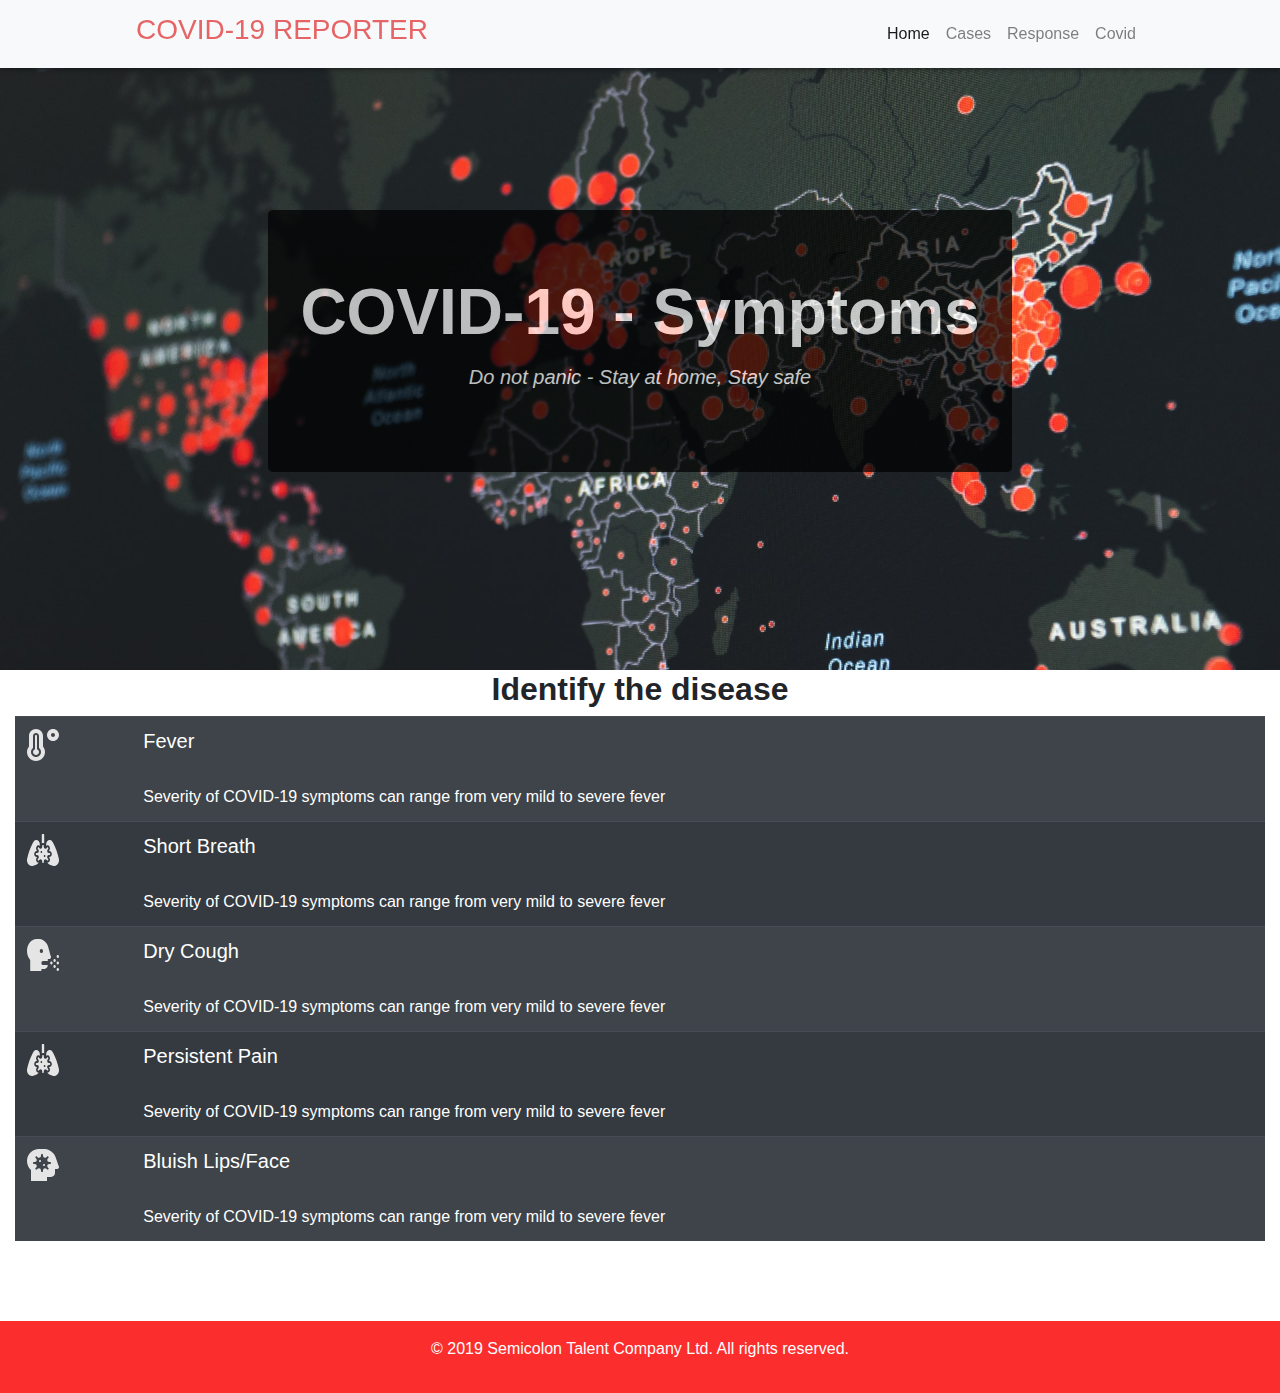
<file: covid-reporter/symptoms.html>
<!DOCTYPE html>
<html lang="en">
<head>
    <meta charset="UTF-8">
    <meta name="viewport" content="width=device-width, initial-scale=1.0">
    <title>COVID-19 REPORTER - Symptoms</title>
    <link rel="icon" type="image/ico" href="images/sc-icon.ico">
    <link rel="manifest" href="manifest.json" />
    <!-- ios support -->
    <link rel="apple-touch-icon" href="/images/sc-icon72.png" />
    <link rel="apple-touch-icon" href="/images/sc-icon96.png" />
    <link rel="apple-touch-icon" href="/images/sc-icon144.png" />
    <link rel="apple-touch-icon" href="/images/sc-icon.png" />
    <meta name="apple-mobile-web-app-status-bar" content="#e66465" />
    <meta name="theme-color" content="#e66465" />
    <script charset="UTF-8" src="//web.webpushs.com/js/push/422c94e8ff407466065446d79cd0c67c_1.js" async></script>
    <link rel="stylesheet" href="css/main.css" type="text/css">
    <link rel="stylesheet" href="https://stackpath.bootstrapcdn.com/bootstrap/4.4.1/css/bootstrap.min.css" integrity="sha384-Vkoo8x4CGsO3+Hhxv8T/Q5PaXtkKtu6ug5TOeNV6gBiFeWPGFN9MuhOf23Q9Ifjh" crossorigin="anonymous">
</head>
<body>
    <!--Body Container-->
    <div class="container-fluid text-center sticky-top nav-shadow" id="lago">
      <a href="#"><h3>COVID-19 REPORTER</h3></a>
    </div>
    <div class="container-fluid d-none d-lg-block" id="nav-shadow" style="padding: 0em;">
      <nav class="navbar navbar-expand-lg navbar-light bg-light fixed-top nav-shadow" id="navDesktop">
        <a class="navbar-brand" href="#"><h3>COVID-19 REPORTER</h3></a>
          <button class="navbar-toggler" hidden type="button" data-toggle="collapse" data-target="#navbarSupportedContent" aria-controls="navbarSupportedContent" aria-expanded="false" aria-label="Toggle navigation">
            <span class="navbar-toggler-icon"></span>
          </button>
          <div class="collapse navbar-collapse" id="navbarSupportedContent">
            <ul class="navbar-nav ml-auto">
              <li class="nav-item active">
                <a class="nav-link" href="/index.html">Home <span class="sr-only">(current)</span></a>
              </li>
              <li class="nav-item">
                <a class="nav-link" href="#cases">Cases</a>
              </li>
              <li class="nav-item">
                <a class="nav-link" href="#response">Response</a>
              </li>
              <li class="nav-item">
                  <a class="nav-link" href="#psd">Covid</a>
                </li>
            </ul>
          </div>
      </nav>
    </div>

    <div class="container-fluid" id="aligner">
      <nav class="navbar navbar-light bg-light fixed-bottom nav-bottom-shadow" id="hide-desktop">
        <a class="navbar-brand" style="padding-left: 1em;"  href="/index.html"><img src="images/home.svg" onmouseover="this.src='images/home-hover.svg'" onmouseout="this.src='images/home.svg'" alt="logo"></a>
        <a class="navbar-brand"  href="/prevention.html"><img src="images/prevention.svg"  onmouseover="this.src='images/prev-hover.svg'" onmouseout="this.src='images/prevention.svg'" alt="logo"></a>
        <a class="navbar-brand"  href="#"><img src="images/symptoms.svg" alt="logo"></a>
        <a class="navbar-brand"  href="#"><img src="images/diagnosis.svg" onmouseover="this.src='images/diag-hover.svg'" onmouseout="this.src='images/diagnosis.svg'" alt="logo"></a>
      </nav>
    </div>
    
    <div class="container-fluid front" id="hide-wall">
        <div class="row">
            <div class="jumbotron text-center innerJumbo" style="background-color: black;">
                <h2 class="switHead">COVID-19 - Symptoms</h2>
                <p class="text-center switHeadSub"> <em>Do not panic - Stay at home, Stay safe</em></p>
            </div>
        </div>
    </div>

    <div class="container-fluid" id="cases" style="margin: 0em;">
        <div class="row">
            <div class="col-md-12 text-center">
                <h2 id="afterSlideH2">Identify the disease</h2>
                <table class="table table-striped table-dark text-left" style="margin-bottom: 5em;">
                  <tbody>
                    <tr>
                      <th scope="row"><img src="images/fever.svg" width="32px" height="32px" alt=""></th>
                      <td><h5>Fever</h5><br>Severity of COVID-19 symptoms can range from very mild to severe fever</td>
                    </tr>
                    <tr>
                      <th scope="row"><img src="images/breath.svg" width="32px" height="32px" alt=""></th>
                      <td><h5>Short Breath</h5><br>Severity of COVID-19 symptoms can range from very mild to severe fever</td>
                    </tr>
                    <tr>
                      <th scope="row"><img src="images/cough.svg" width="32px" height="32px" alt=""></th>
                      <td><h5>Dry Cough</h5><br>Severity of COVID-19 symptoms can range from very mild to severe fever</td>
                    </tr>
                    <tr>
                      <th scope="row"><img src="images/breath.svg" width="32px" height="32px" alt=""></th>
                      <td><h5>Persistent Pain</h5><br>Severity of COVID-19 symptoms can range from very mild to severe fever</td>
                    </tr>
                    <tr>
                      <th scope="row"><img src="images/face.svg" width="32px" height="32px" alt=""></th>
                      <td><h5>Bluish Lips/Face</h5><br>Severity of COVID-19 symptoms can range from very mild to severe fever</td>
                    </tr>
                    
                    
                  </tbody>
                </table>
            </div>
        </div>
    </div>
    
    <div class="container-fluid text-center d-none d-lg-block" id="footerContainer">
        <div class="row" id="footerRow">
            <div class="col-md-12" id="footerCol">
                    <p>© 2019 Semicolon Talent Company Ltd. All rights reserved.</p>
            </div>
        </div>
    </div>
    <!--Body Container-->
</body>
</html>
<script src="covidjs/covidjs.js"></script>
<script src="covidjs/app.js"></script>
<script src="https://code.jquery.com/jquery-3.4.1.slim.min.js" integrity="sha384-J6qa4849blE2+poT4WnyKhv5vZF5SrPo0iEjwBvKU7imGFAV0wwj1yYfoRSJoZ+n" crossorigin="anonymous"></script>
<script src="https://cdn.jsdelivr.net/npm/popper.js@1.16.0/dist/umd/popper.min.js" integrity="sha384-Q6E9RHvbIyZFJoft+2mJbHaEWldlvI9IOYy5n3zV9zzTtmI3UksdQRVvoxMfooAo" crossorigin="anonymous"></script>
<script src="https://stackpath.bootstrapcdn.com/bootstrap/4.4.1/js/bootstrap.min.js" integrity="sha384-wfSDF2E50Y2D1uUdj0O3uMBJnjuUD4Ih7YwaYd1iqfktj0Uod8GCExl3Og8ifwB6" crossorigin="anonymous"></script>
</file>
<file: covid-reporter/css/main.css>
.front {
            background-image: url("../images/dash.jpg");
            background-repeat: no-repeat;
            background-position: center;
            background-size: cover;
            min-height: 620px;
        }
        .innerJumbo {
            margin: 10em auto;
            padding: 2em;
            opacity: 0.7;
        }
        .accountJumbo {
            margin: 6em auto;
            width: 22em;
            opacity: 0.9;
            background-color: black;
        }
        .accountTitle {
            font-size:3rem;
            color: #ffffff;
        }
        .switHead {
            font-size:5vw; 
            font-weight:900; 
            color: #ffffff;
        }
        .switHeadSub {
            padding-top: 0.2em; 
            font-size: 20px; 
            color: #ffffff;
        }
        .switBtn {
            background-color:#fc2d2d;
        }
        #navContainer {
            padding: 0em;
        }
        #footerRow {
            margin: auto; 
            background-color: #fc2d2d;
        }
        #footerCol {
            color: #ffffff; 
            margin: 1em auto;
        }
        #footerContainer {
            padding: 0em;
        }
        #formContainer {
            margin-top: 3em; 
            padding: 3em;
        }
        #cardStyle {
            padding-top: 2em;
            padding-bottom: 2em;
        }
        #cardDecker {
            margin: 2em auto;
        }
        #afterSlideH2 {
            font-weight: bolder;
        }
        #afterSlideRow {
            padding-top: 1em;
        }
        #accountForm {
            color: #ffffff;
        }
        body::-webkit-scrollbar {
            width: 0.5em;
        }
 
        body::-webkit-scrollbar-track {
            box-shadow: inset 0 0 3px rgba(0, 0, 0, 0.3);
        }
 
        body::-webkit-scrollbar-thumb {
            background-color: darkgrey;
            outline: 1px solid slategrey;
            border-radius: 1em;
        }
        @media only screen and (min-width: 875px) {
            #navDesktop {
                padding-left: 8.5em;
                padding-right: 8.5em;
            }   
        }
        @media only screen and (min-width: 415px) {
            #hide-desktop {
                display: none;
            }
        }
        @media only screen and (max-width: 415px) {
            #hide-wall {
                display: none;
            }
        }
        @media only screen and (max-width: 415px) {
            #lago {
                padding: 0.5em;
                background-color: white;
            }
        }
        h3 {
            color: #e66465;
        }
        .nav-shadow {
            box-shadow: 0px 0px 5px -0px #111;    
        }
        .nav-bottom-shadow {
            box-shadow: 0px -0px 5px -0px #111;    
        }
        #aligner {
            text-align: center;
            margin: 1em auto;
            padding-left: 30px;
            padding-right: 30px;
        }
        
        body {
          margin: 4rem 0;
        }
         
        h4 {
          margin-bottom:2rem;
          margin-top: 3rem;
        }
        
        .panel {
          border-radius: 0.3rem;
          padding: 1rem;
          margin-bottom: 1rem;
          border: 1px solid #2d2d2d;
        }
</file>
